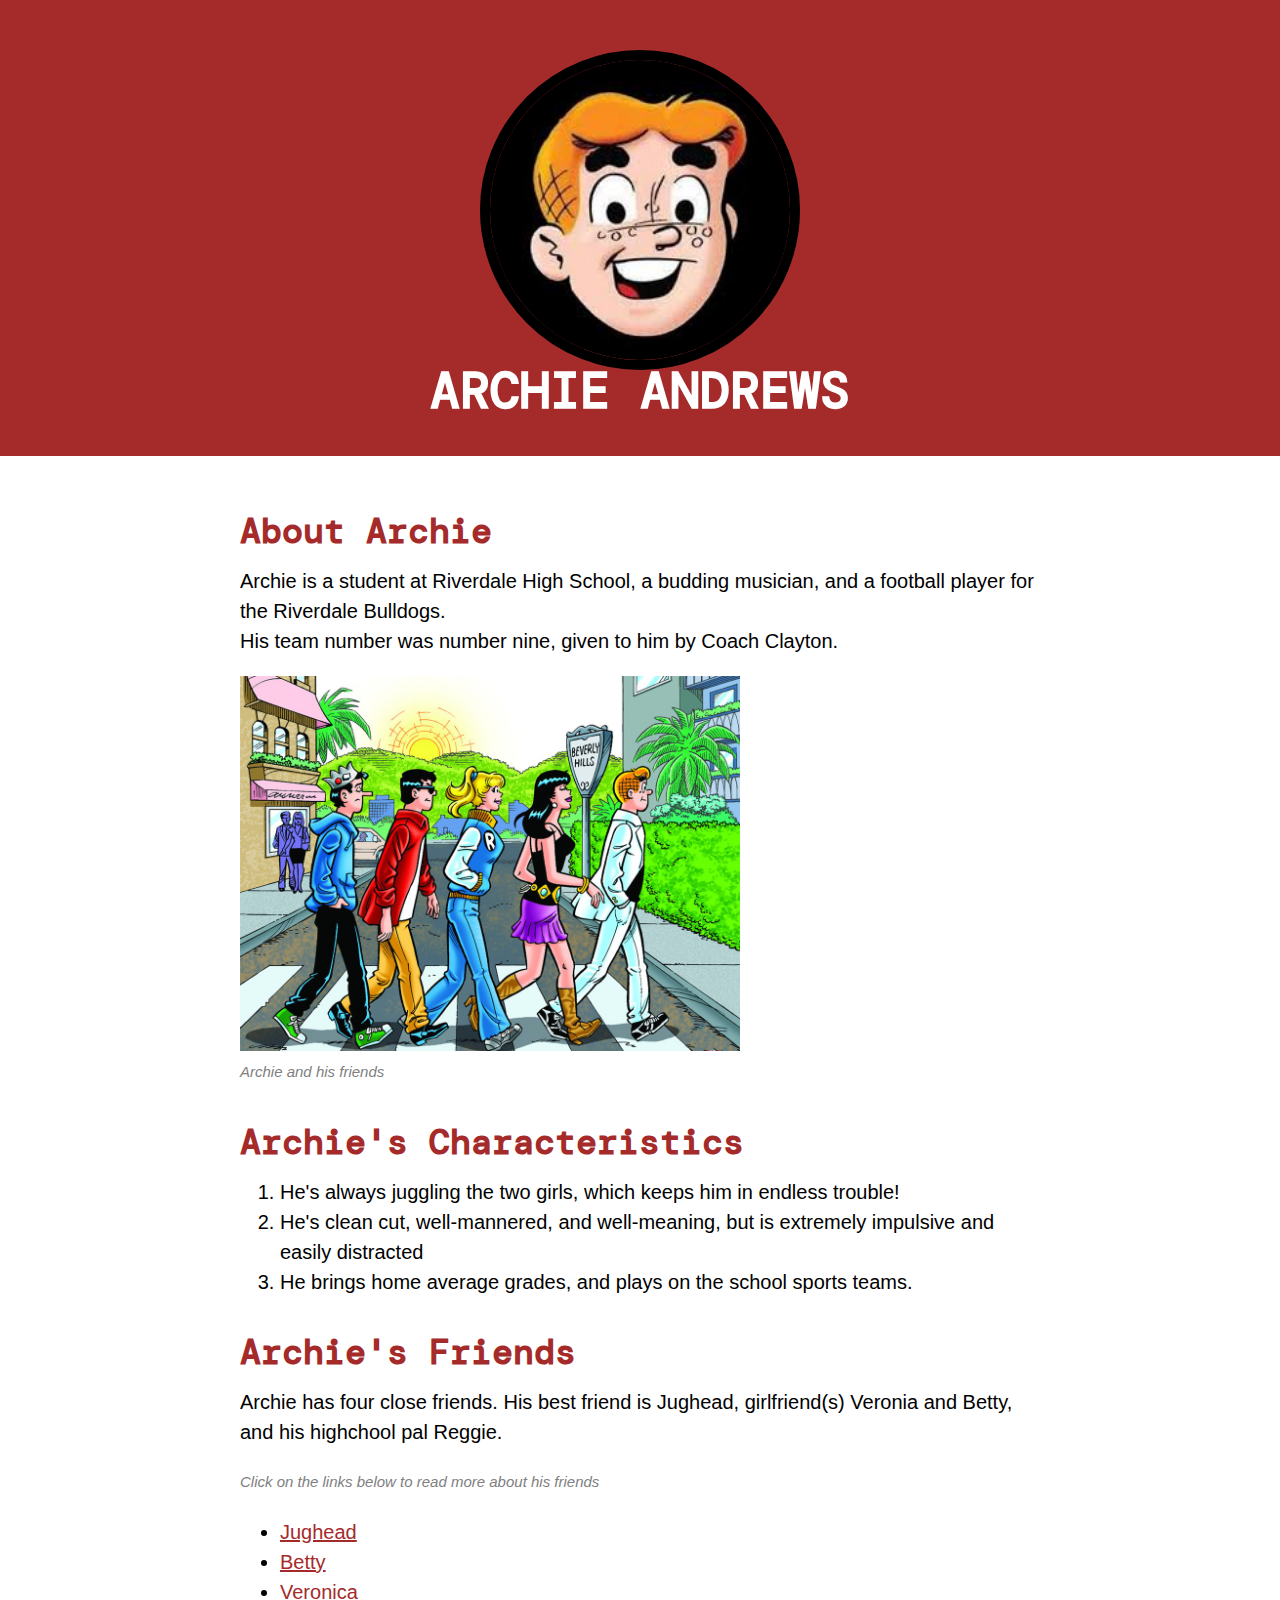
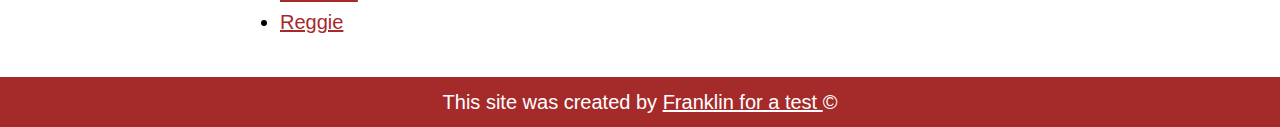
<file: index.html>
<!DOCTYPE html>
<html>
<head>
	<title>Archie</title>
	<link rel="icon" href="img/arch">
	<!-- webfonts -->
	<link href="https://fonts.googleapis.com/css2?family=DM+Mono:wght@500&display=swap" rel="stylesheet">

<!-- end of web fonts -->

	<link rel="stylesheet" type="text/css" href="css/archi.css">
</head>
<body>
	<!--header element -->
	<header>
		<img src="img/arch.jpeg">
		<h1> Archie Andrews</h1>
	</header>
<!-- main element -->
<main>
	
	<h2>About Archie</h2>
	<p> Archie is a student at Riverdale High School, a budding musician, and a football player for the Riverdale Bulldogs. <br> His team number was number nine, given to him by Coach Clayton.</br> </p>
	<img src="img/friends.jpg">
	<p class="caption">Archie and his friends</p>
	<!-- Characteristics  -->
	<h2>Archie's Characteristics</h2>
	<ol>
		<li>
		He's always juggling the two girls, which keeps him in endless trouble!	
		</li>
		<li>He's clean cut, well-mannered, and well-meaning, but is extremely impulsive and easily distracted</li>
		<li>He brings home average grades, and plays on the school sports teams. </li>
	</ol>
	<!-- Friends -->
	<h2>Archie's Friends</h2>
	<p>Archie has four close friends. His best friend is Jughead, girlfriend(s) Veronia and Betty, and his highchool pal Reggie.</p>
<p class="caption">Click on the links below to read more about his friends</p>
	<ul>
		<li><a target="_blank" href="https://en.wikipedia.org/wiki/Jughead_Jones">Jughead</a></li>
		<li><a target="_blank" href="https://en.wikipedia.org/wiki/Betty_Cooper">Betty</a></li>
		<li><a href="#">Veronica</a></li>
		<li><a href="https://en.wikipedia.org/wiki/Reggie_Mantle">Reggie</a></li>
	</ul>

</main>
<!-- footer -->
<footer>
	
<p>This site was created by <a href="https://www.facebook.com/franklliyn"> Franklin for a test </a> &copy;</p>

</footer>
</body>
</html>
</file>
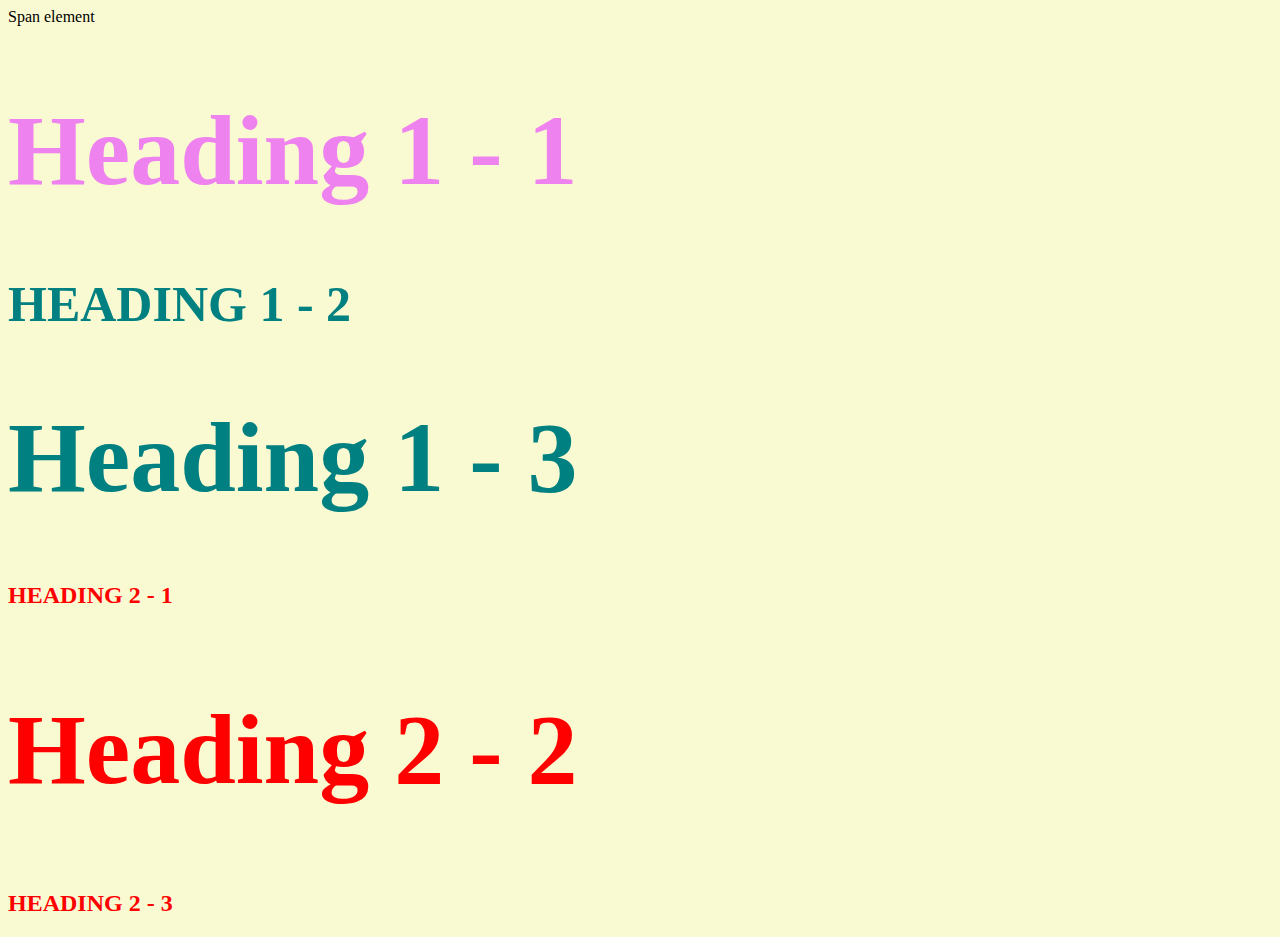
<file: style-test.html>
<!DOCTYPE html>
<html>
<head>
	<title>Style test</title>
	<link rel="stylesheet" type="text/css" href="css/test.css">
</head>
<body>
<span>Span element</span>
<H1 class="big"><span> Heading 1 - 1</span></H1>
<H1 class="uppercase">Heading 1 - 2</H1>
<H1 class="big">Heading 1 - 3</H1>
<H2 class="uppercase">Heading 2 - 1</H2>
<H2 class="big">Heading 2 - 2</H2>
<H2 class="uppercase">Heading 2 - 3</H2>

</body>
</html>
</file>
<file: css/archi.css>
body{
	margin: 0;
	font-family: 'Helvetica', 'Arial', sans-serif;
	font-size: 25px;
	line-height: 30px;

}

header {
	background-color: brown;
	text-align: center;
	padding-top: 50px;
	padding-bottom: 50px;
}

h1, h2 {
	font-family: 'DM Mono', monospace;
	font-size: 50px;
	margin: 0 auto;

}
header h1{
	color: white;
	text-transform: uppercase;
}

header img {
	border-radius: 350px;
	width: 300px;
	border: 10px solid black;
}

main{

	max-width: 800px;
	margin: 0 auto;
	padding: 20px;
}
main img {

	max-width: 500px;
}

h2 {
	font-size: 35px;
	color: brown;
	margin: 40px 0 10px;
}

a {

	color: brown;
}

a:hover{
	color: white;
	background-color: blue;
}
footer{
	background-color: brown;
	text-align: center;
	color: white;
	padding:10px;
	font-size: 15px;
}
footer p {
	margin: 0;
}
footer a{
	color: white;
}
footer a:hover{
	opacity: .5;
	background-color: transparent;
}

p.caption {
	color: grey;
	font-size: 15px;
	font-style: italic;
	margin-top: 0;
}
ol,ul,p {
	font-size: 20px;
}
</file>
<file: css/test.css>
body {
	background-color: lightgoldenrodyellow
}
h1{
font-size: 50px;
color: teal}
h2{
color: red}
.big{
font-size: 100px;
}
.uppercase {
text-transform: uppercase}

.big.uppercase{color: navy;
}
h1 span{
color: violet;
}
</file>
